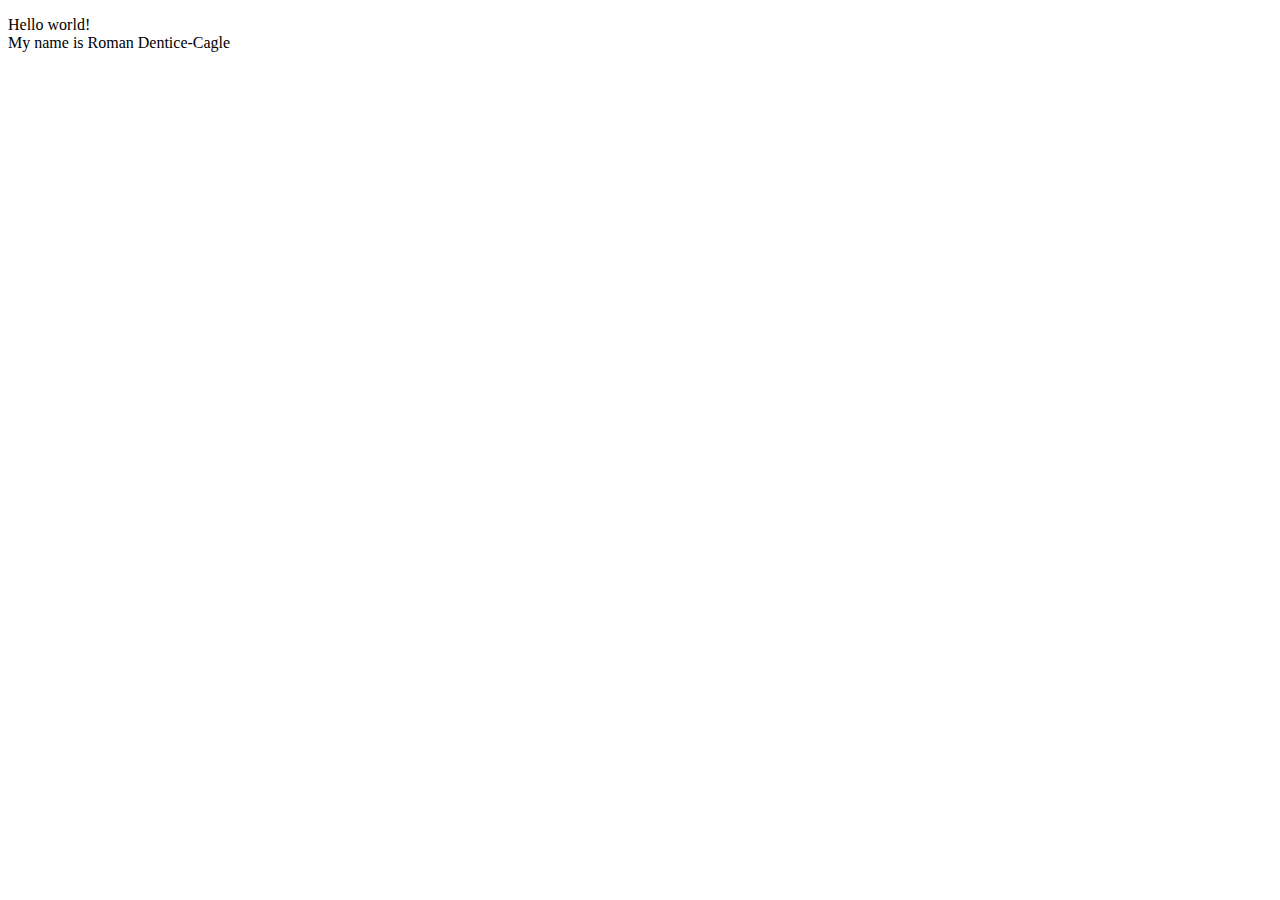
<file: index.html>
<!DOCTYPE html>
<html lang="en">
<meta charset="UTF-8">
<title>Page Title</title>
<meta name="viewport" content="width=device-width,initial-scale=1">
<link rel="stylesheet" href="">
<style>
</style>
<script src=""></script>


	<!--- Code above this line will not be displayed on the browser --> 

	<body>

		<p> Hello world!<br> My name is Roman Dentice-Cagle </p>

	</body>

</html>
</file>
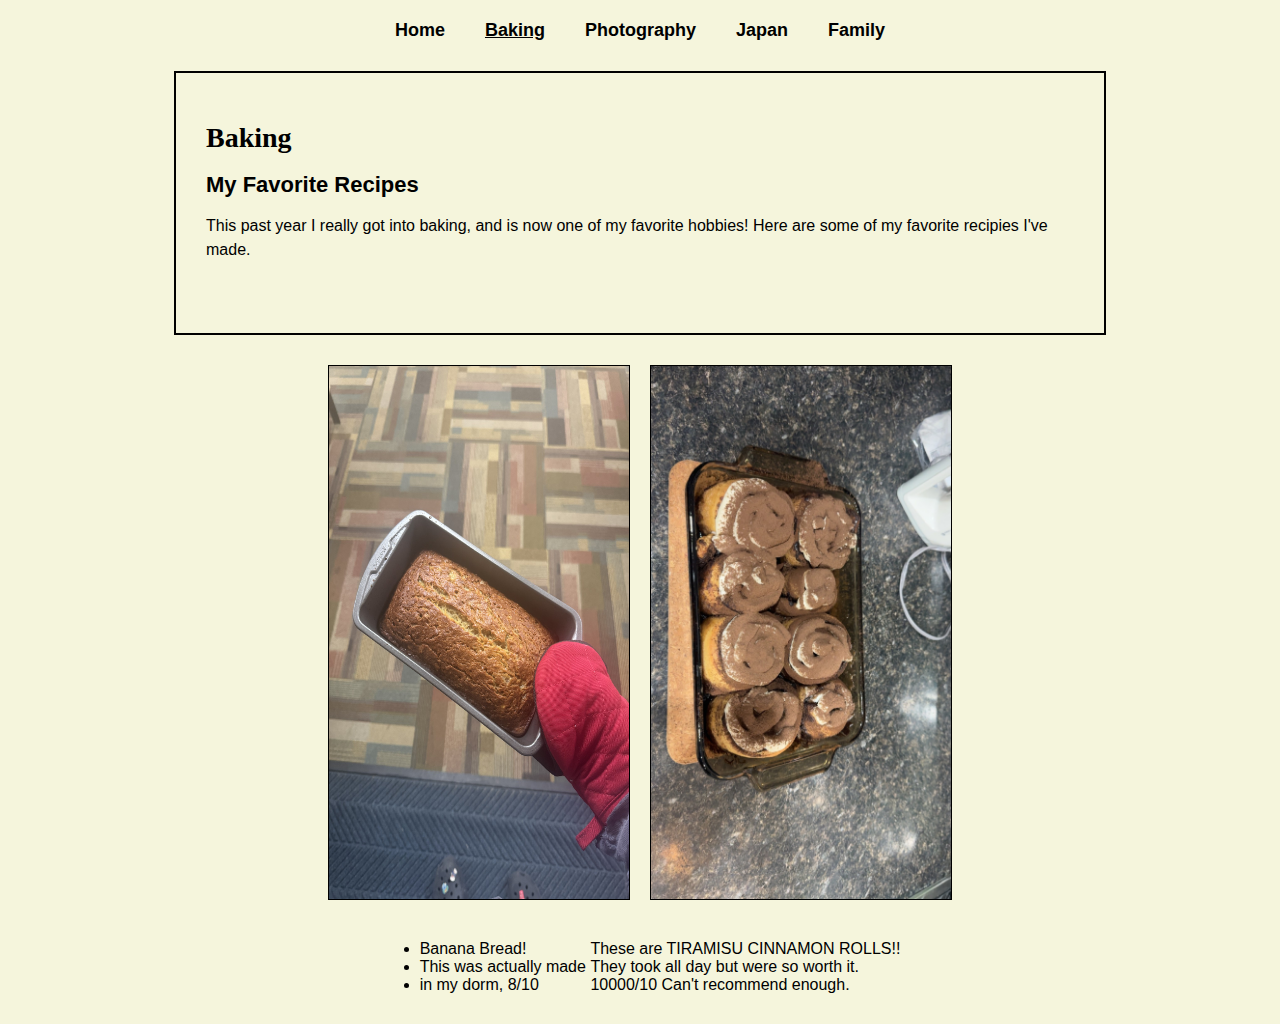
<file: baking.html>
<!DOCTYPE html>
<html lang="en">
<head>
    <meta charset="UTF-8">
    <title>Baking</title>
    <link rel="stylesheet" href="style.css">
</head>
<body>

<nav>
    <ul>
        <li><a href="index.html">Home</a></li>
        <li><span class="current-page">Baking</span></li>
        <li><a href="photography.html">Photography</a></li>
        <li><a href="japan.html">Japan</a></li>
        <li><a href="family.html">Family</a></li>
    </ul>
</nav>

<div class="bio baking-bio">
    <h1>Baking</h1>
    <h2>My Favorite Recipes</h2>
    <p>
        This past year I really got into baking, and is now one of my 
		favorite hobbies! Here are some of my favorite recipies I've made.
    </p>
</div>

<div class="image-row">
    <img src="images/bBread.jpg" alt="Banana Bread">
    <img src="images/cRoll.jpg" alt="Cinnamon Rolls
	">
</div>

<ul>
    <li>Banana Bread!</li>
    <li>This was actually made</li>
    <li> in my dorm, 8/10</li>
</ul>

<dl>
    <dt>These are TIRAMISU CINNAMON ROLLS!!</dt>
    <dt>They took all day but were so worth it.</dd>
    <dt>10000/10 Can't recommend enough.</dt>
</dl>

</body>
</html>
</file>
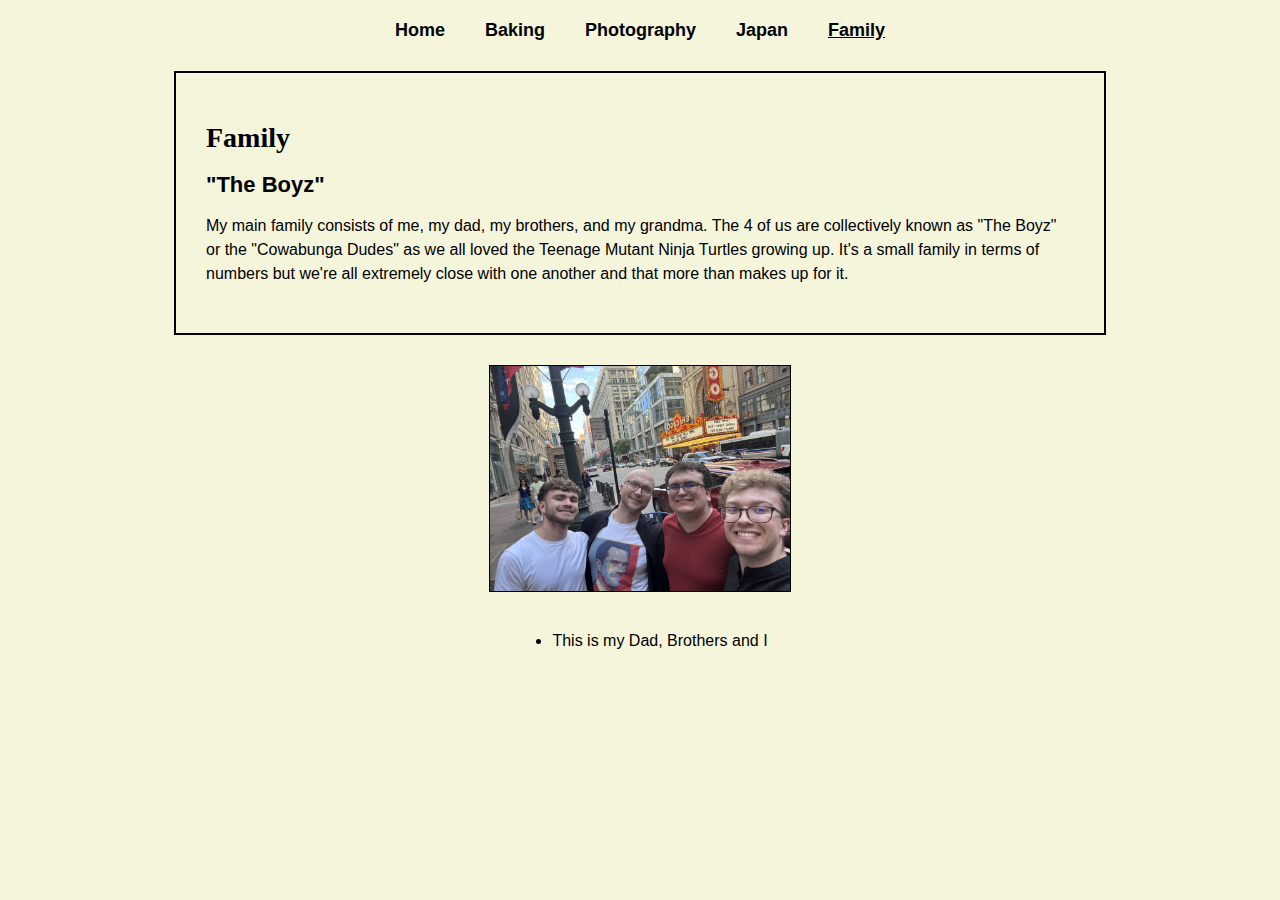
<file: family.html>
<!DOCTYPE html>
<html lang="en">
<head>
    <meta charset="UTF-8">
    <title>Family</title>
    <link rel="stylesheet" href="style.css">
</head>
<body>

<nav>
    <ul>
        <li><a href="index.html">Home</a></li>
        <li><a href="baking.html">Baking</a></li>
        <li><a href="photography.html">Photography</a></li>
        <li><a href="japan.html">Japan</a></li>
        <li><span class="current-page">Family</span></li>
    </ul>
</nav>

<div class="bio family-bio">
    <h1>Family</h1>
    <h2>"The Boyz"</h2>
    <p>
        My main family consists of me, my dad, my brothers, and my grandma. The 4 of us
		are collectively known as "The Boyz" or the "Cowabunga Dudes" as we all loved 
		the Teenage Mutant Ninja Turtles growing up. It's a small family in terms of numbers 
		but we're all extremely close with one another and that more than makes up for it.
    </p>
</div>

<div class="image-row">
    <img src="images/fam.jpg" alt="Cowabunga Dudes">
    
</div>

<ul>
    <li>This is my Dad, Brothers and I</li>
</ul>


</body>
</html>
</file>
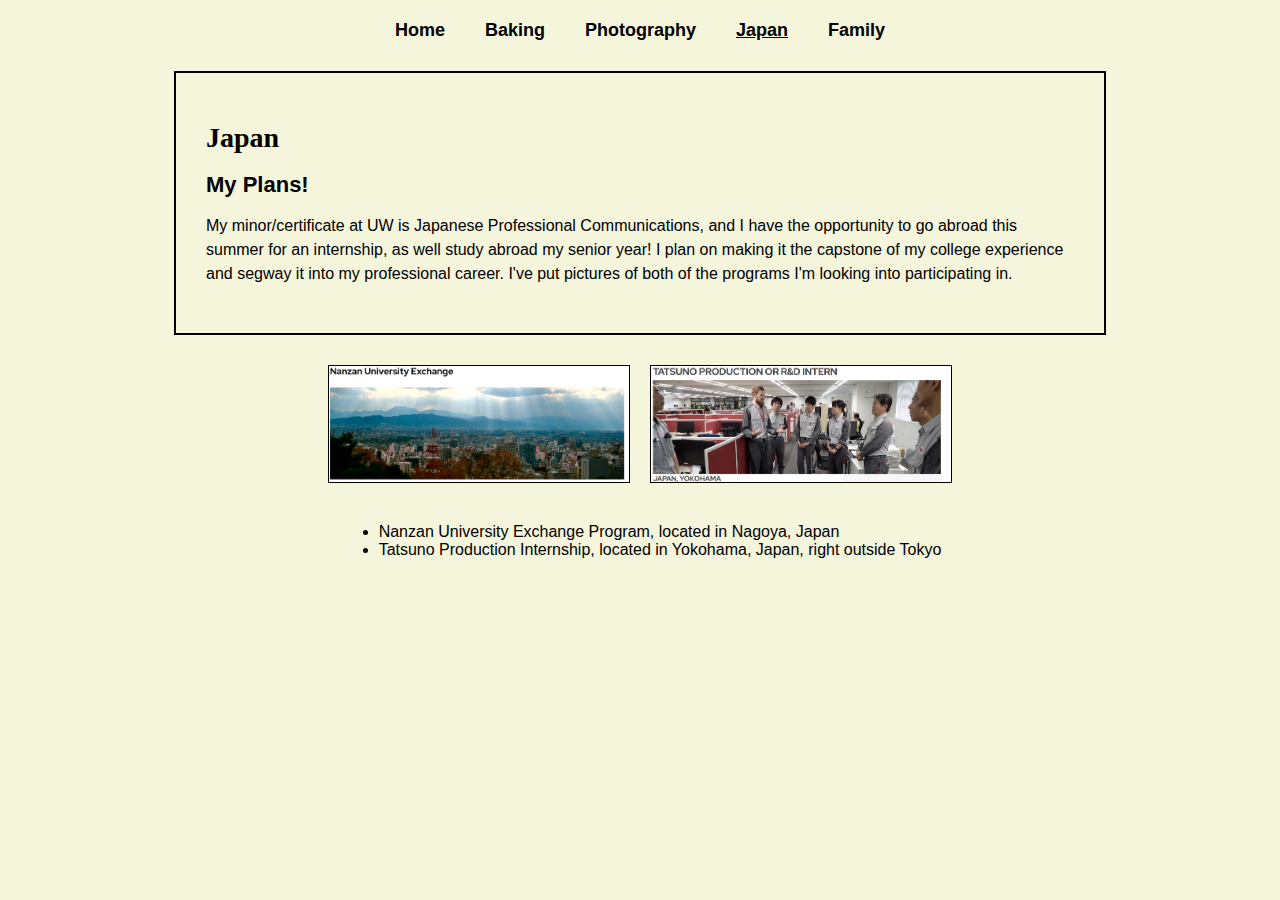
<file: japan.html>
<!DOCTYPE html>
<html lang="en">
<head>
    <meta charset="UTF-8">
    <title>Japan</title>
    <link rel="stylesheet" href="style.css">
</head>
<body>

<nav>
    <ul>
        <li><a href="index.html">Home</a></li>
        <li><a href="baking.html">Baking</a></li>
        <li><a href="photography.html">Photography</a></li>
        <li><span class="current-page">Japan</span></li>
        <li><a href="family.html">Family</a></li>
    </ul>
</nav>

<div class="bio japan-bio">
    <h1>Japan</h1>
    <h2>My Plans!</h2>
    <p>
        My minor/certificate at UW is Japanese Professional Communications, and 
		I have the opportunity to go abroad this summer for an internship, as well 
		study abroad my senior year! I plan on making it the capstone of my college
		experience and segway it into my professional career. I've put pictures of 
		both of the programs I'm looking into participating in.
    </p>
</div>

<div class="image-row">
    <img src="images/nanzan.png" alt="Nanzan Exchange">
    <img src="images/tatsuno.png" alt="Tatsuno Internship">
</div>

<ul>
    <li>Nanzan University Exchange Program, located in Nagoya, Japan</li>
    <li>Tatsuno Production Internship, located in Yokohama, Japan, right outside Tokyo</li>
</ul>



</body>
</html>
</file>
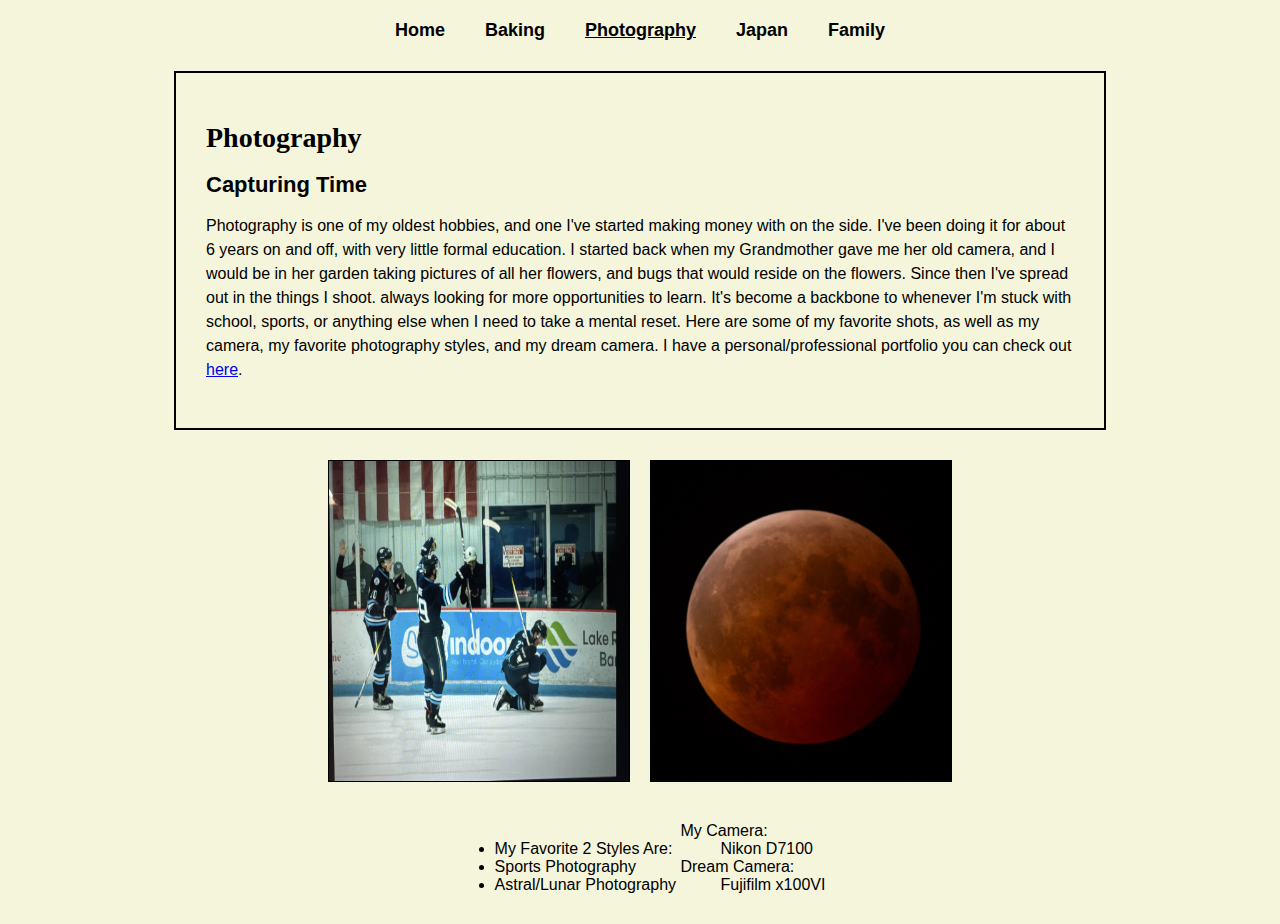
<file: photography.html>
<!DOCTYPE html>
<html lang="en">
<head>
    <meta charset="UTF-8">
    <title>Photography</title>
    <link rel="stylesheet" href="style.css">
</head>
<body>

<nav>
    <ul>
        <li><a href="index.html">Home</a></li>
        <li><a href="baking.html">Baking</a></li>
        <li><span class="current-page">Photography</span></li>
        <li><a href="japan.html">Japan</a></li>
        <li><a href="family.html">Family</a></li>
    </ul>
</nav>

<div class="bio photography-bio">
    <h1>Photography</h1>
    <h2>Capturing Time</h2>
    <p>
        Photography is one of my oldest hobbies, and one I've started
		making money with on the side. I've been doing it for about 6
		years on and off, with very little formal education. I started back
		when my Grandmother gave me her old camera, and I would be in her
		garden taking pictures of all her flowers, and bugs that would
		reside on the flowers. Since then I've spread out in the things I shoot.
		always looking for more opportunities to learn. It's become a backbone
		to whenever I'm stuck with school, sports, or anything else when I 
		need to take a mental reset. Here are some of my favorite shots,
		as well as my camera, my favorite photography styles, and my dream
		camera. I have a personal/professional portfolio you can check out
		 <a href="https://adobe.ly/4aYChJM"> here</a>.
    </p>
</div>

<div class="image-row">
    <img src="images/hockey.jpg" alt="Wrestling Photo">
    <img src="images/moon.jpg" alt="Moon Photo">
</div>

<ul>
    <li>My Favorite 2 Styles Are:</li>
    <li>Sports Photography</li>
    <li>Astral/Lunar Photography</li>
</ul>

<dl>
    <dt>My Camera:</dt>
    <dd>Nikon D7100</dd>
    <dt>Dream Camera:</dt>
    <dd>Fujifilm x100VI</dd>
</dl>

</body>
</html>
</file>
<file: style.css>
body {
    font-family: Arial, sans-serif;
    background-color: beige;
    margin: 20px;
    text-align: center;
}

nav {
    text-align: center;
    margin-bottom: 30px;
}

nav ul {
    list-style: none;
    padding: 0;
    display: flex;
    justify-content: center;
    gap: 40px;
}

nav ul li a {
    text-decoration: none;
    color: black;
    font-weight: bold;
    font-size: 18px;
}

nav ul li .current-page {
    text-decoration: underline;
    font-weight: bold;
    color: black;
    font-size: 18px;
}

.bio {
    border: 2px solid black;
    padding: 30px;
    margin: 0 auto 30px auto;
    width: 70%;
    min-height: 200px;
    text-align: left;
}

.bio h1 {
    font-family: "Times New Roman", serif;
    font-size: 28px;
    margin-bottom: 10px;
}

.bio h2 {
    font-size: 22px;
    margin-bottom: 15px;
}

.bio p {
    font-size: 16px;
    line-height: 1.5;
}

.image-row {
    display: flex;
    justify-content: center;
    gap: 20px;
    margin-bottom: 30px;
}

.image-row img {
    max-width: 300px;
    height: auto;
    border: 1px solid black;
}

ul, ol {
    text-align: left;
    display: inline-block;
    margin: 10px 0;
}

dl {
    text-align: left;
    display: inline-block;
    margin: 10px 0;
}
</file>
